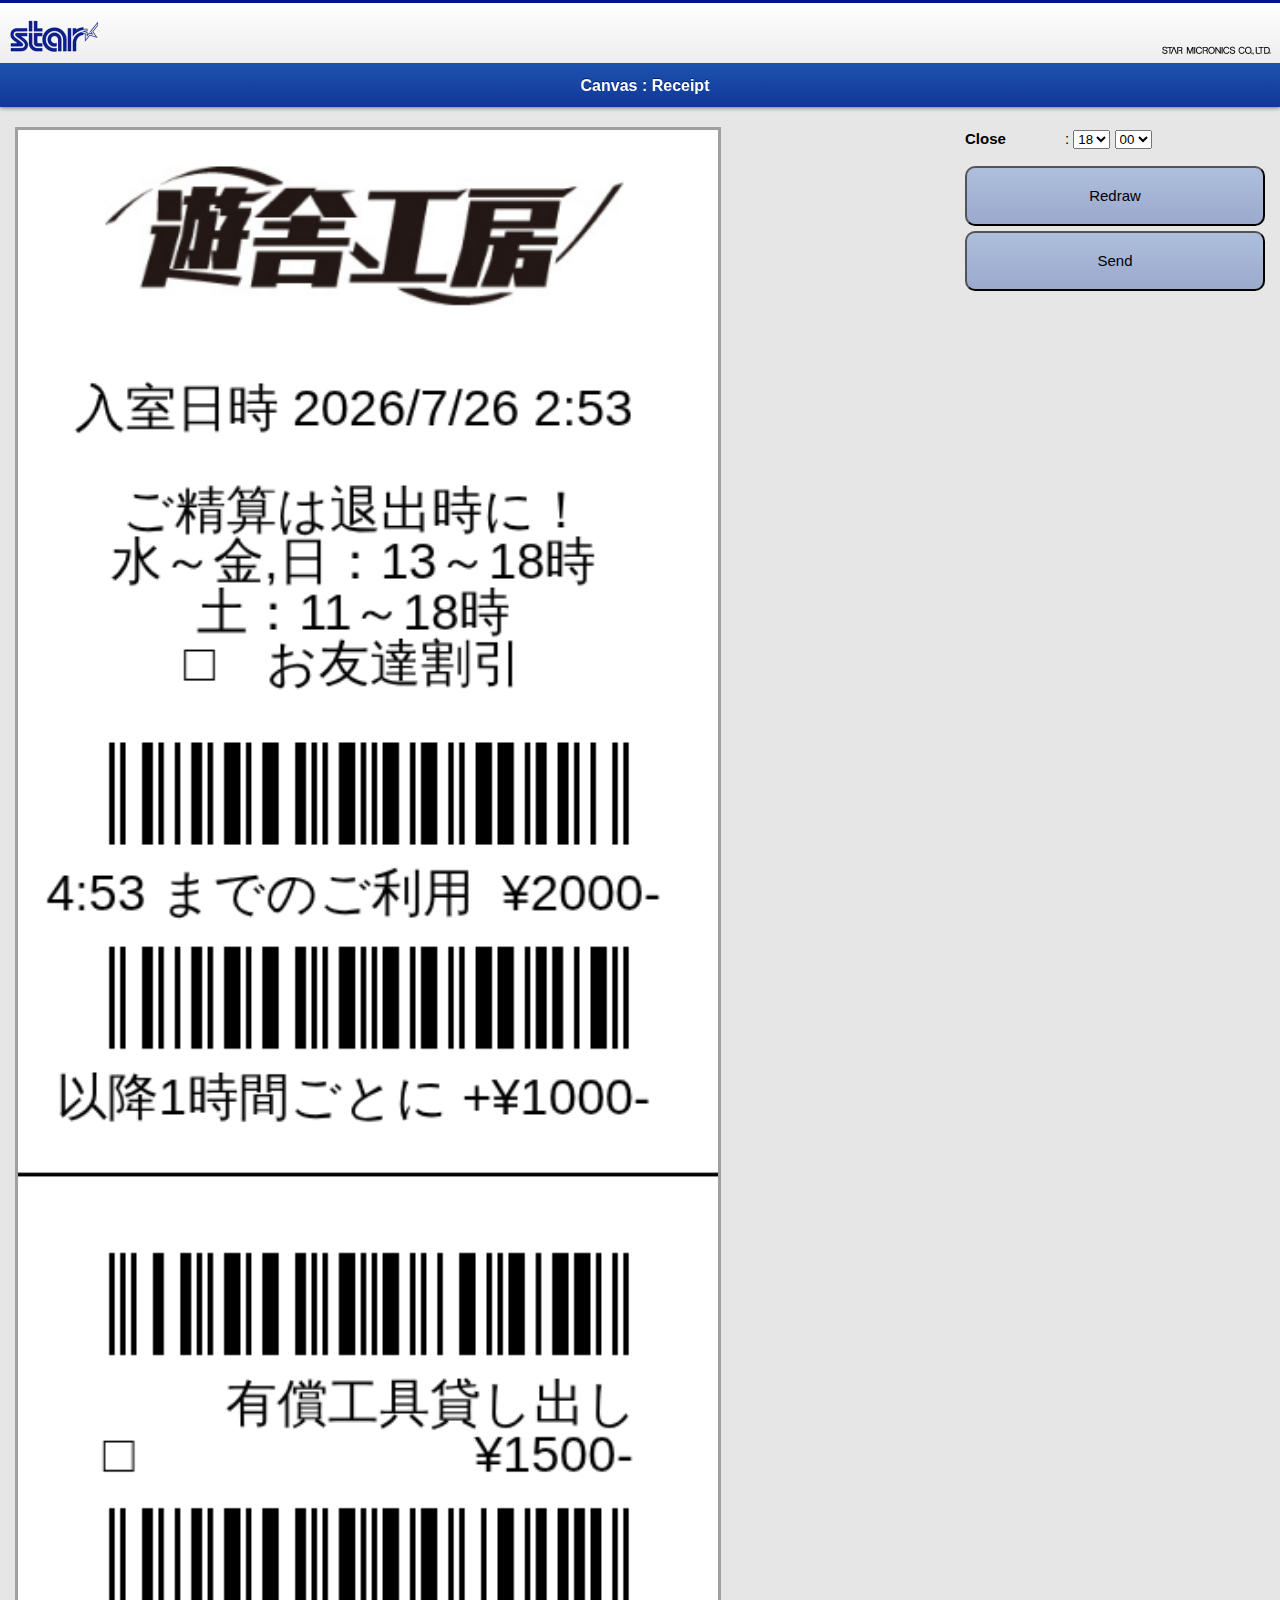
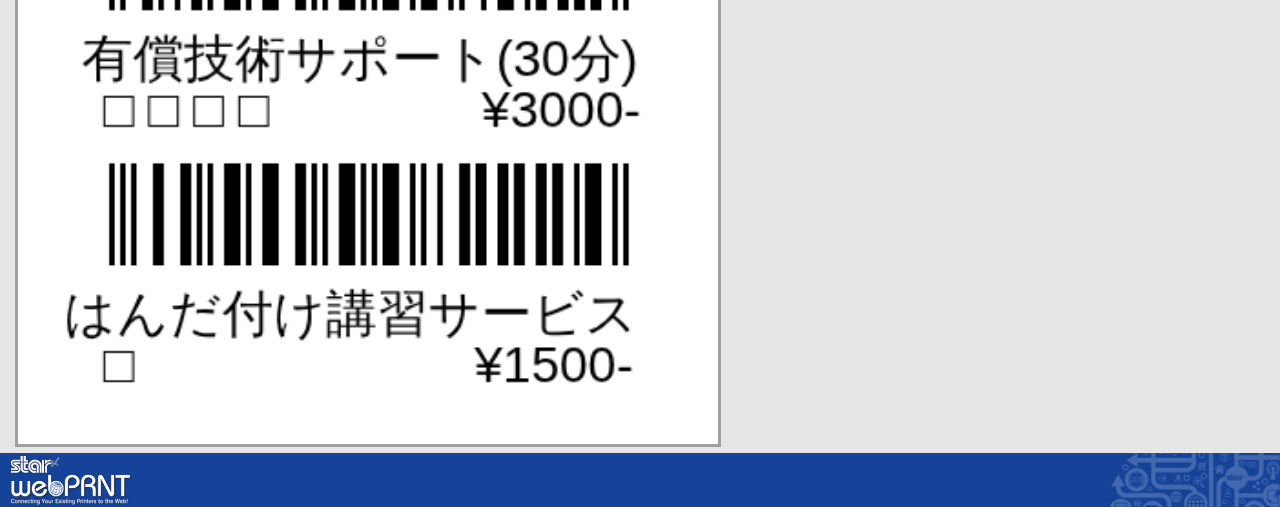
<file: public/index.html>
﻿<!DOCTYPE html>
<!--
//
// Star webPRNT Sample(Canvas Receipt)
//
// Version 1.2.0
//
// Copyright (C) 2012-2015 STAR MICRONICS CO., LTD. All Rights Reserved.
//
-->
<html>
<head>
<meta charset="UTF-8">
<meta http-equiv="Expires" content="86400">
<meta name="viewport" content="width=device-width,initial-scale=1.0,minimum-scale=1.0,maximum-scale=1.0,user-scalable=no">
<title>Star webPRNT Sample(Canvas Receipt)</title>

<link href="css/import.css" rel="stylesheet" type="text/css">
<link rel="stylesheet" href="style.css" media="screen">

<link href="css/style_canvasreceipt.css" rel="stylesheet" type="text/css">
<script type='text/javascript' src='js/StarWebPrintBuilder.js'></script>
<script type='text/javascript' src='js/StarWebPrintTrader.js'></script>
<script type='text/javascript' src='js/StarBarcodeEncoder.js'></script>
<script type='text/javascript'>
//<!--
var cursor         = 0;
var lineSpace      = 0;
var leftPosition   = 0;
var centerPosition = 0;
var rightPosition  = 0;

function DrawLeftText(text) {
    var canvas = document.getElementById('canvasPaper');

    if (canvas.getContext) {
        var context = canvas.getContext('2d');

        context.textAlign = 'left';

        context.fillText(text, leftPosition, cursor);

        context.textAlign = 'start';
    }
}

function DrawCenterText(text) {
    var canvas = document.getElementById('canvasPaper');

    if (canvas.getContext) {
        var context = canvas.getContext('2d');

        context.textAlign = 'center';

        context.fillText(text, centerPosition, cursor);

        context.textAlign = 'start';
    }
}

function DrawRightText(text) {
    var canvas = document.getElementById('canvasPaper');

    if (canvas.getContext) {
        var context = canvas.getContext('2d');

        context.textAlign = 'right';

        context.fillText(text, rightPosition, cursor);

        context.textAlign = 'start';
    }
}

function DrawBlankCheckbox(startposition){
    var canvas = document.getElementById('canvasPaper');

    if(canvas.getContext) {
        var context = canvas.getContext('2d');
        
        context.fillRect(25, startposition+4, 40, 40);
        context.clearRect(28, startposition+7, 35, 35);
    }
}

function onDrawReceipt() {
    switch (document.getElementById('paperWidth').value) {
        case 'inch2' :
            drawReceipt(28, 28, 384, 1);
            break;
        case 'inch3DotImpact' :
            drawReceipt(32, 32, 576, 1.5);
            break;
        default :
            drawReceipt(32, 32, 576, 1.5);
            break;
        case 'inch4' :
            drawReceipt(48, 48, 832, 2);
            break;
    }
}

function drawReceipt(fontSize, lineSpace, receiptWidth, logoScale) {
    var canvas = document.getElementById('canvasPaper');

//    var isResinUVAvailable = true;
    var isResinUVAvailable = false;

//    var isWifiAvailable = true;
    var isWifiAvailable = false;
    
//    var mode_test = true;
    var mode_test = false;// テストモードのオンオフ 曜日や祝日、時刻を変えた場合の挙動を見るときに使う

    var BarcodeNumbers = 0;// 表示するバーコードの数 表示できる数に上限があるので表示するものとしないものを分けるときに使う

    var CursorLines = 0;
    let EntryTime = new Date();// ご利用日時を取得

    EntryTime.setMinutes(EntryTime.getMinutes() + 5); //受付後、作業を始めるまでのタイムラグを考慮

    let BarcodeBasic2hours = '2020000005018'; // 基本2時間のインストアJAN
    let BarcodeAddon1hour = '2020000005025'; // 追加一時間のインストアJAN
    let BarcodePaidDesolderer = '2400000080459'; // 有償工具貸し出しのインストアJAN
    let BarcodePaidSupport = '2020000007012'; // 有償サポートのインストアJAN
    let BarcodePaidSolder = '2400000082224'; //はんだ付け講習サービスのインストアJAN
    
    let StoreCloses = new Date(); // 閉店時間を設定する変数
    if(mode_test | document.getElementById("mode_test").checked){
        let ModeTestTime =  new Date();
//        EntryTime.setDate(document.getElementById("TestModeDate").value);
//        EntryTime.setTime(document.getElementById("TestModeTime").value);
//        StoreCloses.setDate(document.getElementById("TestModeDate").value);
        ModeTestTime.setDate(document.getElementById("TestModeDate").value);
        ModeTestTime.setTime(document.getElementById("TestModeTime").value);
//        let hours_test = 10;
//        let minutes_test = 15;
//        let month_test = 5;
//        let date_test = 3;
//        EntryTime.setHours(hours_test);
//        EntryTime.setMinutes(minutes_test);
//        EntryTime.setMonth(month_test);
//        EntryTime = ModeTestTime;
//        StoreCloses.setMonth(ModeTestTime.getMonth);
        StoreCloses.setDate(ModeTestTime.getDate.value);
    }
    //ページから取得する
    StoreCloses.setHours(document.getElementById("StoreClosesInHtmlHour").value-2);
    StoreCloses.setMinutes(document.getElementById("StoreClosesInHtmlMinute").value);
//    StoreCloses.setTime(document.getElementById("StoreClosesInHtml").value);
    let StoreCloseText = (StoreCloses.getHours()+2)+":"+String(StoreCloses.getMinutes()).padStart(2, '0');

    if (canvas.getContext) {
        var context = canvas.getContext('2d');

        context.clearRect(0, 0, canvas.width, canvas.height);

//      context.textAlign    = 'start';
        context.textBaseline = 'top';

        let font = '';

//        if (document.getElementById('italic').checked) font += 'italic ';

        font += fontSize + 'px Arial';
        context.font = font;

        leftPosition   =  0;
        centerPosition = (canvas.width - 16) / 2;
        rightPosition  = (canvas.width - 16);

//      cursor = 0;
        var ClipSpace = 140;
        var BarcodeDrawStartPosition = ClipSpace - lineSpace *1;
        var BarcodeHeight = lineSpace *2;
        cursor = ClipSpace; // クリップボードで挟む部分
        DrawCenterText('入室日時'+" "+EntryTime.toLocaleDateString('ja-JP')+" "+TimeAfter(EntryTime,0)); cursor += lineSpace; CursorLines++;
        cursor += lineSpace; CursorLines++;
        DrawCenterText("ご精算は退出時に！");cursor += lineSpace; CursorLines++;
        DrawCenterText("水～金,日：13～18時");cursor += lineSpace; CursorLines++;
        DrawCenterText("土：11～18時");cursor += lineSpace; CursorLines++;
        DrawCenterText("□　お友達割引");  cursor += lineSpace*1.5;
        cursor += lineSpace; CursorLines++;//
        cursor += lineSpace; CursorLines++;//
        cursor += lineSpace; CursorLines++;//
        onDrawBarcode(BarcodeBasic2hours,50,BarcodeDrawStartPosition + lineSpace * CursorLines, BarcodeHeight);
        BarcodeNumbers++;
        if(EntryTime.getTime() >= StoreCloses.getTime()){//閉店時刻-2時間での入室かどうか
            DrawCenterText(StoreCloseText+' までのご利用 \¥2000-');  cursor += lineSpace; CursorLines++;
            
        }else{
            DrawCenterText(TimeAfter(EntryTime,2)+' までのご利用  \¥2000-');  cursor += lineSpace; CursorLines++;
            cursor += lineSpace; CursorLines++;// バーコード用スペース
            cursor += lineSpace; CursorLines++;//
            cursor += lineSpace; CursorLines++;//
            onDrawBarcode(BarcodeAddon1hour,50,BarcodeDrawStartPosition+lineSpace*CursorLines, BarcodeHeight);
            BarcodeNumbers++;
/*            if(EntryTime.getDay() == '0' | EntryTime.getDay() == '6' | document.getElementById('holiday').checked){//土曜か日曜、祝日チェックボックスにチェックが入っているかどうか
                if(EntryTime.getTime() >= StoreCloses.getTime()){//土日祝日で、閉店時間-4時間でないかどうか
                    DrawCenterText(StoreCloseText+' までのご利用 \¥1000-');  cursor += lineSpace; CursorLines++;
                }else{//土日祝日で閉店まで4時間以上ある場合
                    DrawCenterText(TimeAfter(EntryTime,2)+' までのご利用 \¥1000-');  cursor += lineSpace; CursorLines++;
                    DrawCenterText('以降1時間ごとに +\¥500-');cursor += lineSpace; CursorLines++;
                }
            }else{
*/   
                DrawCenterText('以降1時間ごとに +\¥1000-');  cursor += lineSpace; CursorLines++;
/*
            }
*/            
        }
        cursor += lineSpace; CursorLines++;
        context.fillRect(0, cursor - 2, receiptWidth, 2);     // Underline
        cursor += lineSpace; CursorLines++;//
        cursor += lineSpace; CursorLines++;// バーコード用スペース
        cursor += lineSpace; CursorLines++;//
        cursor += lineSpace; CursorLines++;//
        onDrawBarcode(BarcodePaidDesolderer,50,BarcodeDrawStartPosition + lineSpace * CursorLines, BarcodeHeight);
        BarcodeNumbers++;
        //    DrawBlankCheckbox(cursor)
            DrawRightText('有償工具貸し出し　');cursor += lineSpace; CursorLines++;
            DrawLeftText('      □                        \¥1500-');cursor += lineSpace; CursorLines++;
        cursor += lineSpace; CursorLines++;// バーコード用スペース
        cursor += lineSpace; CursorLines++;//
        cursor += lineSpace; CursorLines++;//
        onDrawBarcode(BarcodePaidSupport,50,BarcodeDrawStartPosition + lineSpace * CursorLines, BarcodeHeight);
        BarcodeNumbers++;
        //    DrawBlankCheckbox(cursor)
            DrawRightText('有償技術サポート(30分)　');cursor += lineSpace; CursorLines++;
            DrawLeftText('      □ □ □ □               \¥3000-');cursor += lineSpace; CursorLines++;
        cursor += lineSpace; CursorLines++;
        cursor += lineSpace; CursorLines++;
        cursor += lineSpace; CursorLines++;

        onDrawBarcode(BarcodePaidSolder,50,BarcodeDrawStartPosition + lineSpace * CursorLines, BarcodeHeight);

        //    DrawBlankCheckbox(cursor)
        DrawRightText('はんだ付け講習サービス　');cursor += lineSpace; CursorLines++;
        DrawLeftText('      □                        \¥1500-');cursor += lineSpace; CursorLines++;

        var img_logo = new Image();

        img_logo.src = 'img/LOGOout.jpg' + '?' + new Date().getTime();

        var logoscale = 0.8;

        img_logo.onload = function () {
//            context.drawImage(image, canvas.width - image.width * wifilogoscale, 0, image.width * wifilogoscale, image.height * wifilogoscale);
            context.drawImage(img_logo, 60 * logoscale, 25 * logoscale, img_logo.width * logoscale, img_logo.height * logoscale);
        }

        img_logo.onerror = function () {
            alert('Image file was not able to be loaded.');
        }

        
        if(isWifiAvailable | document.getElementById('wifi_availability').checked){
            var img_wifi = new Image();

            img_wifi.src = 'img/wifi_available.png' + '?' + new Date().getTime();

            var wifilogoscale = 0.2;

            img_wifi.onload = function () {
    //            context.drawImage(image, canvas.width - image.width * wifilogoscale, 0, image.width * wifilogoscale, image.height * wifilogoscale);
                context.drawImage(img_wifi, 0, wifilogodrawstart, img_wifi.width * wifilogoscale, img_wifi.height * wifilogoscale);
            }

            img_wifi.onerror = function () {
                alert('Image file was not able to be loaded.');
            }
        }
    }
}

function encodeEscapeSequence(data) {
    var regexp = /\\[tnr\\]/g;

    if (regexp.test(data)) {
        data = data.replace(regexp, function (match) {
            switch (match) {
                case '\\t' : return '\\x09';
                case '\\n' : return '\\x0a';
                case '\\r' : return '\\x0d';
            }

            return '\\x5c';
        });
    }

    var regexp = /\\[Xx][0-9A-Fa-f]{2}/g;

    if (regexp.test(data)) {
        data = data.replace(regexp, function (match) {
            return String.fromCharCode(parseInt(match.slice(2), 16));
        });
    }

    return data;
}

function onChangeSymbology() {
    switch (document.getElementById('symbology').value) {
        default          :     // 'UPC-E'
//      case 'UPC-A'     :
//      case 'JAN/EAN8'  :
//      case 'JAN/EAN13' :
//      case 'Code128'   :
//      case 'Code93'    :
            document.getElementById('modulebox0').style.display="inline";
            document.getElementById('modulebox1').style.display="none";
            document.getElementById('modulebox2').style.display="none";
            break;
        case 'Code39' :
        case 'NW-7'   :
            document.getElementById('modulebox0').style.display="none";
            document.getElementById('modulebox1').style.display="inline";
            document.getElementById('modulebox2').style.display="none";
            break;
        case 'ITF' :
            document.getElementById('modulebox0').style.display="none";
            document.getElementById('modulebox1').style.display="none";
            document.getElementById('modulebox2').style.display="inline";
            break;
    }
}

function onExampleData() {
    switch (document.getElementById('symbology').value) {
        default          : document.getElementById('data').value = '01234500006';  break;     // 'UPC-E'
        case 'UPC-A'     : document.getElementById('data').value = '01234567890';  break;
        case 'JAN/EAN8'  : document.getElementById('data').value = '0123456';      break;
        case 'JAN/EAN13' : document.getElementById('data').value = '012345678901'; break;
        case 'Code39'    : document.getElementById('data').value = '0123456789';   break;
        case 'ITF'       : document.getElementById('data').value = '0123456789';   break;
        case 'Code128'   : document.getElementById('data').value = '{B0123456789'; break;
        case 'Code93'    : document.getElementById('data').value = '0123456789';   break;
        case 'NW-7'      : document.getElementById('data').value = 'A0123456789B'; break;
    }
}

function onDrawBarcode(data, XPosition, YPosition, height) {
    var canvas = document.getElementById('canvasPaper');

    if (canvas.getContext) {
        var context = canvas.getContext('2d');

        try {
//            var x = parseInt(document.getElementById('positionX').value);
            var x = XPosition;
//            var y = parseInt(document.getElementById('positionY').value);
            var y = YPosition;

            var moduleSize       = 0;
            var narrowModuleSize = 0;
            var wideModuleSize   = 0;

            switch (document.getElementById('symbology').value) {
                default          :     // 'UPC-E'
//              case 'UPC-A'     :
//              case 'JAN/EAN8'  :
//              case 'JAN/EAN13' :
//              case 'Code128'   :
//              case 'Code93'    :
                    var module = document.getElementById('module0').value;

                    moduleSize = parseInt(module);
                    break;
                case 'Code39' :
                case 'NW-7'   :
                    var module = document.getElementById('module1').value;

                    narrowModuleSize = parseInt(module.split(':')[0]);
                    wideModuleSize   = parseInt(module.split(':')[1]);
                    break;
                case 'ITF' :
                    var module = document.getElementById('module2').value;

                    narrowModuleSize = parseInt(module.split(':')[0]);
                    wideModuleSize   = parseInt(module.split(':')[1]);
                    break;
            }

//            var height = parseInt(document.getElementById('height').value);

            var encoder = new StarBarcodeEncoder();

            var lineImage = '';

//            var data = encodeEscapeSequence(document.getElementById('data').value);
//            var data = encodeEscapeSequence('2011000001018');

            switch (document.getElementById('symbology').value) {
                default          : lineImage = encoder.createUPCE   ({data:data}); break;     // 'UPC-E'
                case 'UPC-A'     : lineImage = encoder.createUPCA   ({data:data}); break;
                case 'JAN/EAN8'  : lineImage = encoder.createJAN8   ({data:data}); break;
                case 'JAN/EAN13' : lineImage = encoder.createJAN13  ({data:data}); break;
                case 'Code39'    : lineImage = encoder.createCode39 ({data:data}); break;
                case 'ITF'       : lineImage = encoder.createITF    ({data:data}); break;
                case 'Code128'   : lineImage = encoder.createCode128({data:data}); break;
                case 'Code93'    : lineImage = encoder.createCode93 ({data:data}); break;
                case 'NW-7'      : lineImage = encoder.createNW7    ({data:data}); break;
            }

            var pos = x;

            for (var i = 0; i < lineImage.length; i++) {
                if (lineImage.charAt(i).match(/[1WN]/g)) {
                    context.fillStyle = '#000000';
                }

                switch (lineImage.charAt(i)) {
                    case '1' :
                        context.fillRect(pos, y, moduleSize, height);
//                      break;     // through!!!
                    case '0' :
                        pos += moduleSize;
                        break;
                    case 'N' :
                        context.fillRect(pos, y, narrowModuleSize, height);
//                      break;     // through!!!
                    case 'n' :
                        pos += narrowModuleSize;
                        break;
                    case 'W' :
                        context.fillRect(pos, y, wideModuleSize, height);
//                      break;     // through!!!
                    case 'w' :
                        pos += wideModuleSize;
                        break;
                }
            }

            document.getElementById('positionY').value = y + height + 16;
//          document.getElementById('positionY').value = y + height;
        }
        catch (e) {
            alert(e.message);
        }
    }
}

function onResizeCanvas() {
    var canvas = document.getElementById('canvasPaper');

    if (canvas.getContext) {
        var context = canvas.getContext('2d');

        switch (document.getElementById('paperWidth').value) {
            case 'inch2' :
                canvas.width = 384;
                canvas.height = 1050;
                break;
            case 'inch3DotImpact' :
                canvas.width = 576;
                canvas.height = 1050;
                break;
            default :
                canvas.width = 576;
                canvas.height = 1050;
                break;
            case 'inch4' :
                canvas.width = 832;
                canvas.height = 1050;
                break;
        }
        document.getElementById('canvasPaper').style.width="700px";
        onDrawReceipt();
    }
}

function refocusFontSelectbox() {
    var fontSelectbox = document.getElementById('font');
    fontSelectbox.blur();
    fontSelectbox.focus();
}

function refocusWidthSelectbox() {
    var paperWidthSelectbox = document.getElementById('paperWidth');
    paperWidthSelectbox.blur();
    paperWidthSelectbox.focus();
}

function onClearCanvas() {
    var canvas = document.getElementById('canvasPaper');

    if (canvas.getContext) {
        var context = canvas.getContext('2d');

        context.clearRect(0, 0, canvas.width, canvas.height);

        document.getElementById('positionX').value = 0;
        document.getElementById('positionY').value = 0;
    }
}

function onSendMessage() {
	showNowPrinting();

    var url              = document.getElementById('url').value;
    var papertype        = document.getElementById('papertype').value;

    var trader = new StarWebPrintTrader({url:url, papertype:papertype});

    trader.onReceive = function (response) {
        hideNowPrinting();

        var msg = '- onReceive -\n\n';

        msg += 'TraderSuccess : [ ' + response.traderSuccess + ' ]\n';

//      msg += 'TraderCode : [ ' + response.traderCode + ' ]\n';

        msg += 'TraderStatus : [ ' + response.traderStatus + ',\n';

        if (trader.isCoverOpen            ({traderStatus:response.traderStatus})) {msg += '\tCoverOpen,\n';}
        if (trader.isOffLine              ({traderStatus:response.traderStatus})) {msg += '\tOffLine,\n';}
        if (trader.isCompulsionSwitchClose({traderStatus:response.traderStatus})) {msg += '\tCompulsionSwitchClose,\n';}
        if (trader.isEtbCommandExecute    ({traderStatus:response.traderStatus})) {msg += '\tEtbCommandExecute,\n';}
        if (trader.isHighTemperatureStop  ({traderStatus:response.traderStatus})) {msg += '\tHighTemperatureStop,\n';}
        if (trader.isNonRecoverableError  ({traderStatus:response.traderStatus})) {msg += '\tNonRecoverableError,\n';}
        if (trader.isAutoCutterError      ({traderStatus:response.traderStatus})) {msg += '\tAutoCutterError,\n';}
        if (trader.isBlackMarkError       ({traderStatus:response.traderStatus})) {msg += '\tBlackMarkError,\n';}
        if (trader.isPaperEnd             ({traderStatus:response.traderStatus})) {msg += '\tPaperEnd,\n';}
        if (trader.isPaperNearEnd         ({traderStatus:response.traderStatus})) {msg += '\tPaperNearEnd,\n';}

        msg += '\tEtbCounter = ' + trader.extractionEtbCounter({traderStatus:response.traderStatus}).toString() + ' ]\n';

//      msg += 'Status : [ ' + response.status + ' ]\n';
//
//      msg += 'ResponseText : [ ' + response.responseText + ' ]\n';

    //    alert(msg);
    }

    trader.onError = function (response) {
        var msg = '- onError -\n\n';

        msg += '\tStatus:' + response.status + '\n';

        msg += '\tResponseText:' + response.responseText + '\n\n';

        msg += 'Do you want to retry?\n';

        var answer = confirm(msg);

        if (answer) {
            onSendMessage();
        }
        else {
            hideNowPrinting();
        }
    }

    try {
        var canvas = document.getElementById('canvasPaper');

        if (canvas.getContext) {
            var context = canvas.getContext('2d');

            var builder = new StarWebPrintBuilder();

            var request = '';

            request += builder.createInitializationElement();

            request += builder.createBitImageElement({context:context, x:0, y:0, width:canvas.width, height:canvas.height});

            request += builder.createCutPaperElement({feed:true});

            trader.sendMessage({request:request});
        }
    }
    catch (e) {
        hideNowPrinting();

        alert(e.message);
    }
}
function nowLoading(){
	document.getElementById('form').style.display="block";
	document.getElementById('overlay').style.display="none";
	document.getElementById('nowLoadingWrapper').style.display="none";
}
function showNowPrinting(){
    document.getElementById('overlay').style.display="block";
    document.getElementById('nowPrintingWrapper').style.display="table";
}
function hideNowPrinting(){
    document.getElementById('overlay').style.opacity= 0.0;
    document.getElementById('overlay').style.transition= "all 0.3s";
    intimer = setTimeout(function (){
        document.getElementById('overlay').style.display="none";
    document.getElementById('overlay').style.opacity= 1;
        clearTimeout(intimer);
    }, 300);
    document.getElementById('nowPrintingWrapper').style.display="none";
}
window.onload = function() {
	nowLoading();
	onResizeCanvas();
}
function TimeAfter(DateTypeObject, after=0){
    //処理の都合上+2時間するための関数
//    var now = new Date();
    DateTypeObject.setHours(DateTypeObject.getHours() + after);
//    DateTypeObject.setMinutes(DateTypeObject.getMinutes() + 10 - (DateTypeObject.getMinutes() % 5));
    return DateTypeObject.toLocaleTimeString('ja-JP', { hour: 'numeric', minute: 'numeric', hour12: false });
}
</script>
<noscript>
    Your browser does not support JavaScript!
</noscript>
</head>

<body>

	<div id="overlay">
		<div id="nowPrintingWrapper">
			<section id="nowPrinting">
				<h1>Now Printing</h1>
				<p><img src="images/icon_loading.gif" /></p>
			</section>
		</div>
		<div id="nowLoadingWrapper">
			<section id="nowLoading">
				<h1>Now Loading</h1>
				<p><img src="images/icon_loading.gif" /></p>
			</section>
		</div>
	</div>

<header id="global-header">
<h1><a href="A001.html"><img src="images/logo_01.png" alt="HOME" width="108" height="61"></a></h1>
<div id="sub-logo"><a href="http://www.star-m.jp/" target="_blank"><img src="images/logo_02.png" alt="" width="120" height="13"></a></div>
</header>

<section class="btmMg20">
	<h2 class="h2-tit-01 btmMg20">Canvas : Receipt</h2>
</section>

    <form onsubmit='return false;' id="form">
		<div class="container">
			<div class="wrapper">
				<div id="canvasBlock">
					<div id='canvasFrame'>
						<canvas id='canvasPaper' width='576' height='1000'>
							Your browser does not support Canvas!
						</canvas>
                     </div>
				</div>
			</div>
			<div id="optionBlock">
                <span style="display: none;">
                    <dl>
                            <dt>Holiday</dt>
                            <dd>:
                            <input id='holiday' type='checkbox' onclick='onDrawReceipt()' />
                        </dd>
                    </dl>
                    <dl>
                        <dt>UVResin</dt>
                        <dd>:
                        <input id='ResinUV' type='checkbox' onclick='onDrawReceipt()' />
                    </dd>
                    </dl>
                    <dl>
                        <dt>Wifi</dt>
                        <dd>:
                        <input id='wifi_availability' type='checkbox' onclick='onDrawReceipt()' />
                    </dd>
                    </dl>
                </span>
                    <!--閉店時間の設定--><!--
                    
                    <dl>
                        <dt>Test Time</dt>
                        <dd>:
                            <input type="time" name="closingtime" id="StoreClosesInHtml" value="18:00">
                        </dd>
                    </dl>-->
                    <dl>
                        <dt>Close</dt>
                        <dd>:
                                <select name="closing hour" id="StoreClosesInHtmlHour">
                                    <option value="10">10</option>
                                    <option value="11">11</option>
                                    <option value="12">12</option>
                                    <option value="13">13</option>
                                    <option value="14">14</option>
                                    <option value="15">15</option>
                                    <option value="16">16</option>
                                    <option value="17">17</option>
                                    <option value="18" selected="selected">18</option>
                                    <option value="19">19</option>
                                    <option value="20">20</option>
                                </select>
                                <select name="closing minute" id="StoreClosesInHtmlMinute">
                                    <option value="00" selected="selected">00</option>
                                    <option value="15">15</option>
                                    <option value="30">30</option>
                                    <option value="45">45</option>
                                </select>
                        </dd>
                    </dl><!-- 閉店時間の設定ここまで-->
                    <!-- 現在時刻の設定(テストモード) -->
                    <span style="display: none;">
                    <dl>
                        <dt>Test Mode</dt>
                        <dd>:
                            <input id='mode_test' type='checkbox' onclick='onDrawReceipt()' />
                        </dd>
                    </dl>
                    <dl>
                        <dt>Test Date</dt>
                        <dd>:
                            <input type="date" name=testmodedate id="TestModeDate" date.value="2020-02-21">
                        </dd>
                    </dl>
                    <dl>
                        <dt>Test Time</dt>
                        <dd>:
                            <input type="time" name="testmodetime" id="TestModeTime" time.value="10:23">
                        </dd>
                    </dl></span>
                    <!-- 現在時刻の設定(テストモード) -->
                    <span style="display: none;">
                        <dl>
                            <dt>URL</dt>
                            <dd>:
                            <input id="url" type="text" value="http://localhost:8001/StarWebPRNT/SendMessage" /></dd>
                        </dl>
                    <dl>
                        <dt>Paper Type</dt>
                        <dd>:
                            <select id='papertype'>
                                <option value='' selected='selected'>-</option>
                                <option value='normal'>Normal</option>
                                <option value='black_mark'>Black Mark</option>
                                <option value='black_mark_and_detect_at_power_on'>Black Mark and Detect at Power On</option>
                            </select>
                        </dd>
                    </dl>
                    </span>
                        <input id="sendBtn" type="button" value="Redraw" onclick="onClearCanvas();onDrawReceipt();" />
                        <input id="sendBtn" type="button" value="Send" onclick="onSendMessage()" />
                <span style="display: none">
				<dl>
					<dt>Font</dt>
					<dd>:
						<select id='font' onchange='onDrawReceipt(); refocusFontSelectbox();'>
                            <option selected='selected'>Arial</option>
                            <option>Cambria</option>
                            <option>Comic Sans MS</option>
                            <option>Constantia</option>
                            <option>Gabriola</option>
                            <option>Georgia</option>
                            <option>Segoe UI</option>
                            <option>Fixedsys</option>
                            <option>MS Serif</option>
                        </select>
                        &nbsp;<input id='italic' type='checkbox' onclick='onDrawReceipt()' />Italic
					</dd>
                </dl>
                    <dl>
                        <dt>Symbology</dt>
                        <dd>:
                            <select id='symbology' onchange='onChangeSymbology()'>
                                <option>UPC-E</option>
                                <option>UPC-A</option>
                                <option>JAN/EAN8</option>
                                <option selected='selected'>JAN/EAN13</option>
                                <option>Code39</option>
                                <option>ITF</option>
                                <option>Code128</option>
                                <option>Code93</option>
                                <option>NW-7</option>
                            </select>
                        </dd>
                    </dl>
                    <dl>
                        <dt>Module</dt>
                        <dd>:
                            <span id="modulebox0">
                            <select id='module0'>
                                <option>2</option>
                                <option selected='selected'>3</option>
                                <option>4</option>
                            </select> dots
                            </span>
                            <span id="modulebox1" style="display:none;">                        <select id='module1'>
                                <option selected='selected'>2:6</option>
                                <option>3:9</option>
                                <option>4:12</option>
                                <option>2:5</option>
                                <option>3:8</option>
                                <option>4:10</option>
                                <option>2:4</option>
                                <option>3:6</option>
                                <option>4:8</option>
                            </select> dots
                            </span>
                            <span id="modulebox2" style="display:none;">
                            <select id='module2'>
                                <option selected='selected'>2:5</option>
                                <option>4:10</option>
                                <option>6:15</option>
                                <option>2:4</option>
                                <option>4:8</option>
                                <option>6:12</option>
                                <option>2:6</option>
                                <option>3:9</option>
                                <option>4:12</option>
                            </select> dots
                            </span>
                        </dd>
                    </dl>
                    <dl>
                        <dt>Height</dt>
                        <dd>:
                            <select id='height'>
                                <option>20</option>
                                <option>40</option>
                                <option>60</option>
                                <option selected='selected'>80</option>
                                <option>100</option>
                                <option>120</option>
                            </select> dots
                        </dd>
                    </dl>
                    <dl>
                        <dt>Data</dt>
                        <dd>:
                            <input id='data' type='text' size='30' value='012345678901' />
                            <div class="note">Hexadecimal:'\x00'-'\xff', HorizontalTab:'\t', LineFeed:'\n', CarriageReturn:'\r', BackSlash:'\\'</div>
                            </dd>
                    </dl>
                    <dl>
                        <dt>Position</dt>
                        <dd>:
                            X=
                            <input id='positionX' type='text' size='5' value='50' />
                            Y=
                            <input id='positionY' type='text' size='5' value='0' />
                        </dd>
                    </dl>
				<dl>
					<dt>Paper Width</dt>
					<dd>:
						<select id='paperWidth' onchange='onResizeCanvas(); refocusWidthSelectbox();'>
							<option value='inch2' selected='selected'>2 Inch</option>
							<option value='inch3'>3 Inch</option>
							<option value='inch4'>4 Inch</option>
						</select>
					</dd>
                </dl>
                <div id="drawBtnBlock">
					<input id="drawBtn" type='button' value='Draw' onclick='onDrawBarcode()' />
				</div>
			</div>
			<hr>
		</div>
	</form>
<footer id="global-footer" class="clearfix">
	<a href="https://www.star-m.jp/starwebprnt-oml.html" target="_blank"><img src="images/footer-logo.png" width="123" alt="" id="footer-logo"></a>
    <img src="images/footer-image.png"height="54" alt=""/>
</footer>

</body>
</html>
</file>
<file: public/style.css>
@charset "utf-8";
/*
Theme Name: Star Micronics Smart Phone English Theme
Theme URI: http://www.star-m.jp/
Description: スター精密株式会社の英語サイトのスマートフォン用のテーマです。
Author: Star Micronics CO,.LTD.
Version: 1.0
*/

/* page style - グラフスタイル
----------------------------------------------------------- */
@import url("css/core.css");

/* page style - グラフスタイル
----------------------------------------------------------- */
@import url("css/g_graph.css");
</file>
<file: public/css/style_canvasreceipt.css>
@charset "utf-8";
/* CSS Document */


body {
	line-height:1.6;
}
.container {
	margin:0 auto;
	padding: 0 15px 0px 15px;
}
#canvasFrame {
}
#canvasPaper {
    border:3px solid #a0a0a0;
	max-width: 95%;
    height: auto;
}
.wrapper {
     float: left;
     width: 100%;
     margin-right: -300px;
}
#canvasBlock {
     margin-right: 300px;
}
#optionBlock {
     float: right;
     width: 300px;
	 font-size:15px;
}
#clearBtnBlock {
	display:block;
}
#drawBtn {
	width:100%;
	height:40px;
	margin:5px 0 0 0;
	font-size:100%;
}
#clearBtn {
	width:100%;
	height:40px;
	margin:5px 0 0 0;
	font-size:100%;
}
#url {
	width:80%;
}
#papertype {
	margin-bottom:10px;
}

#sendBtn{
	width:100%;
	height:60px;
	margin:5px 0 0 0;
	background: -webkit-gradient(linear, left top, left bottom, from(#aebfdd), to(#9ba9cd));
	-webkit-border-radius: 10px;
	font-size:100%;
}
 
footer {
     clear: both; 
}
hr {
	display:none;
}
dl{
	margin:0 0 10px 0;
}
dt{
	width:130px;
	font-weight:bold;
	float:left;
}
dd{
}
.note{
	line-height:1.4;
	font-size:10px;
}
 
@media (max-width: 1023px) {
	#canvasFrame {
		padding:0 5px 0 0;
	}
	#canvasPaper {
		max-width:100%;
	}
	.wrapper, #canvasBlock, #optionBlock {
          float: none;
          margin: 0;
          width: auto;
	}
	hr {
		display:block;
		height:1px;
		border:0;   
		border-top:1px solid #cccccc;
		margin:1em 0;
		padding:0;
	}
}

/* add */
.to_top {
	width:90%;
	max-width: 800px;
	margin: 40px auto 10px;
	text-align: right;
	font-style: italic;
	font-size: 80%;
	color: #666666;
}
#canvasPaper {
	background-color: #fff;
}
#optionBlock dt{
	width:100px;
}
input{
	padding:2px;
}
input[type=text]{
	font-size:100%;
}
</file>
<file: public/css/import.css>
@charset "utf-8";
/* CSS Document */

@import url("reset.css");
@import url("initialize.css");
</file>
